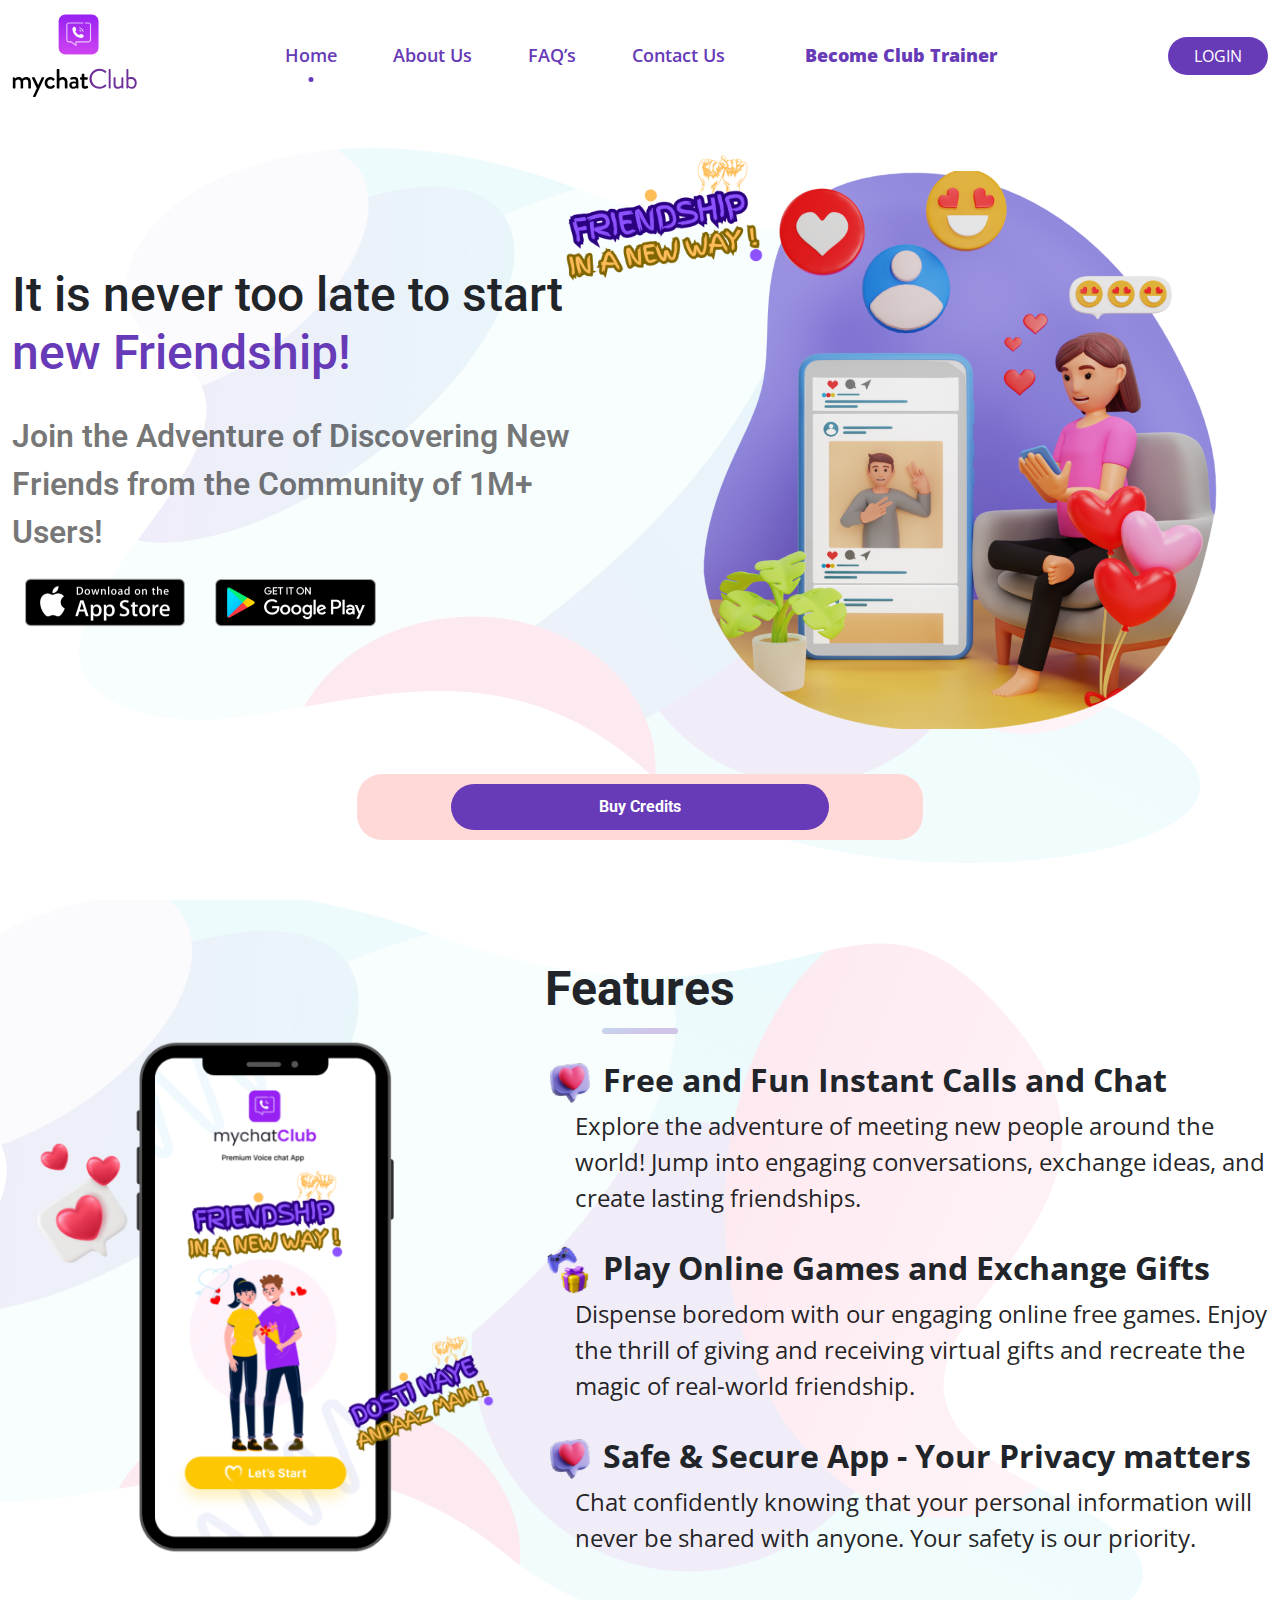
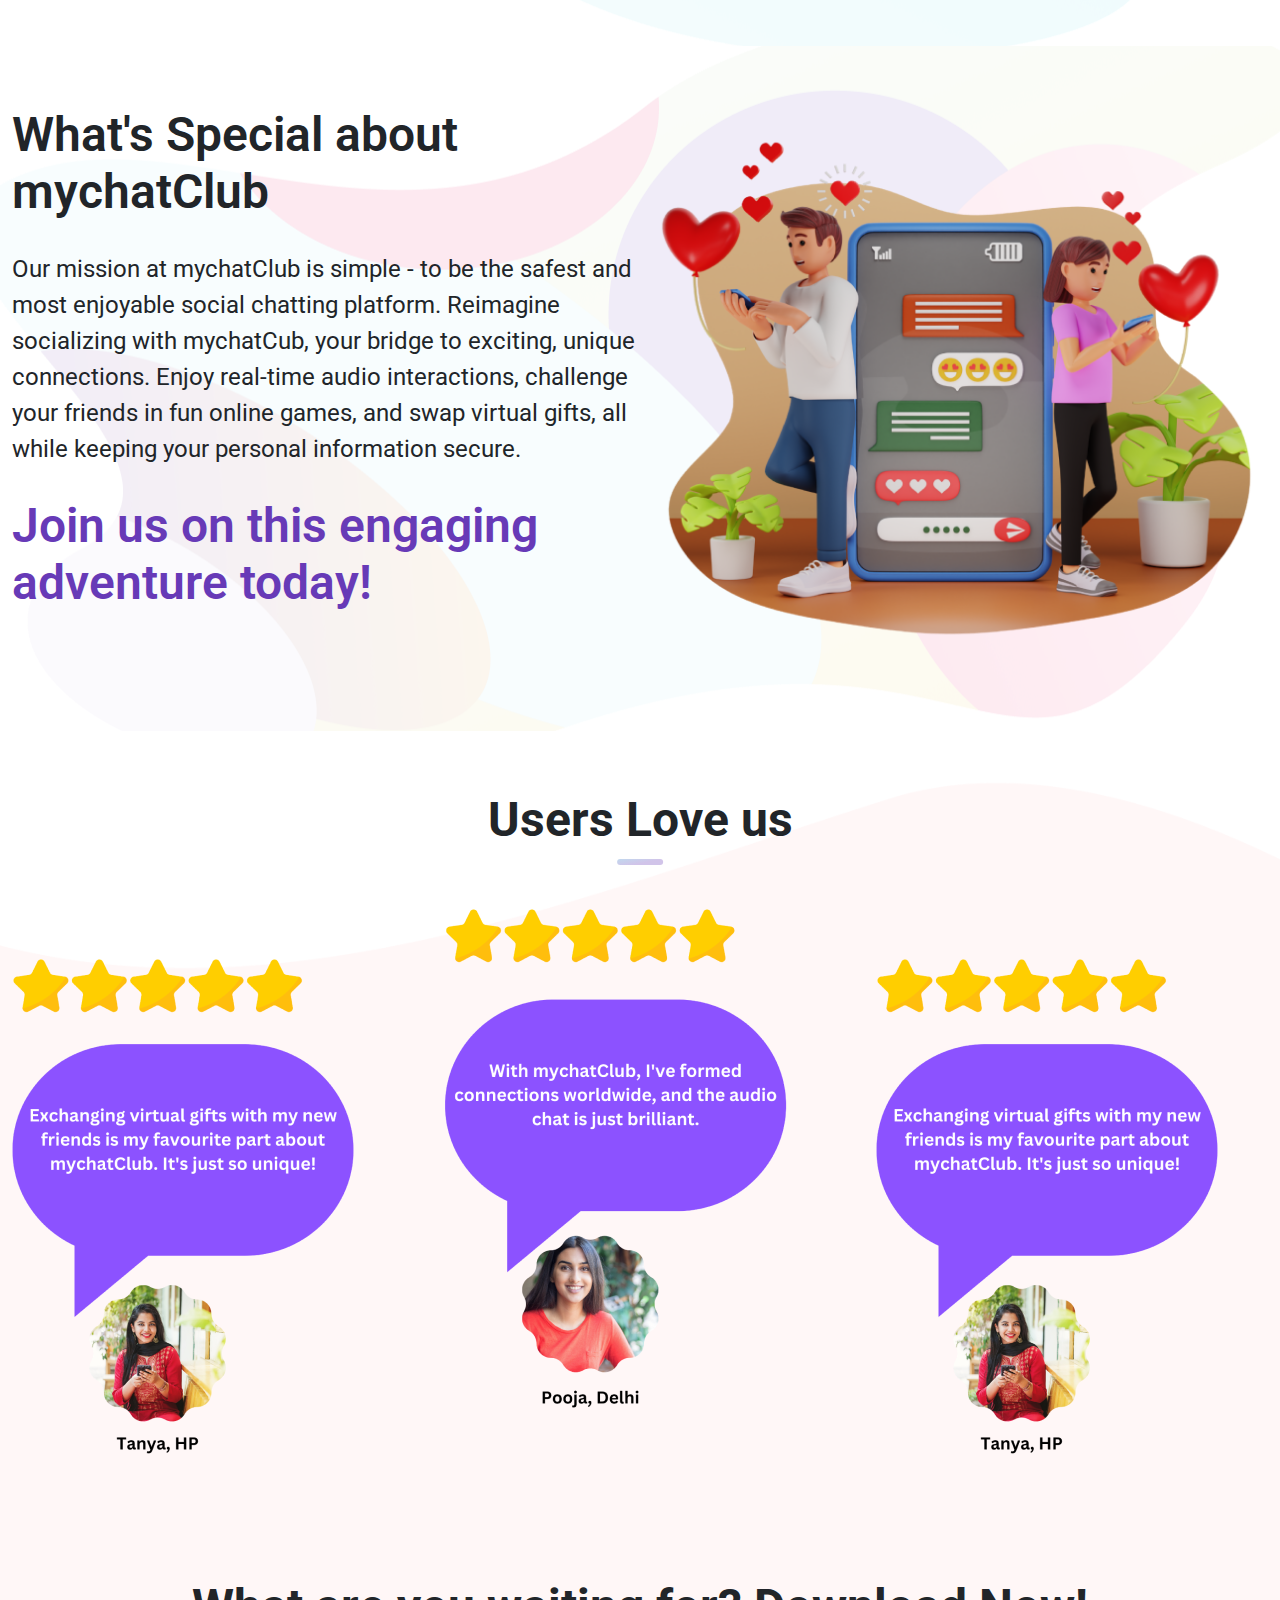
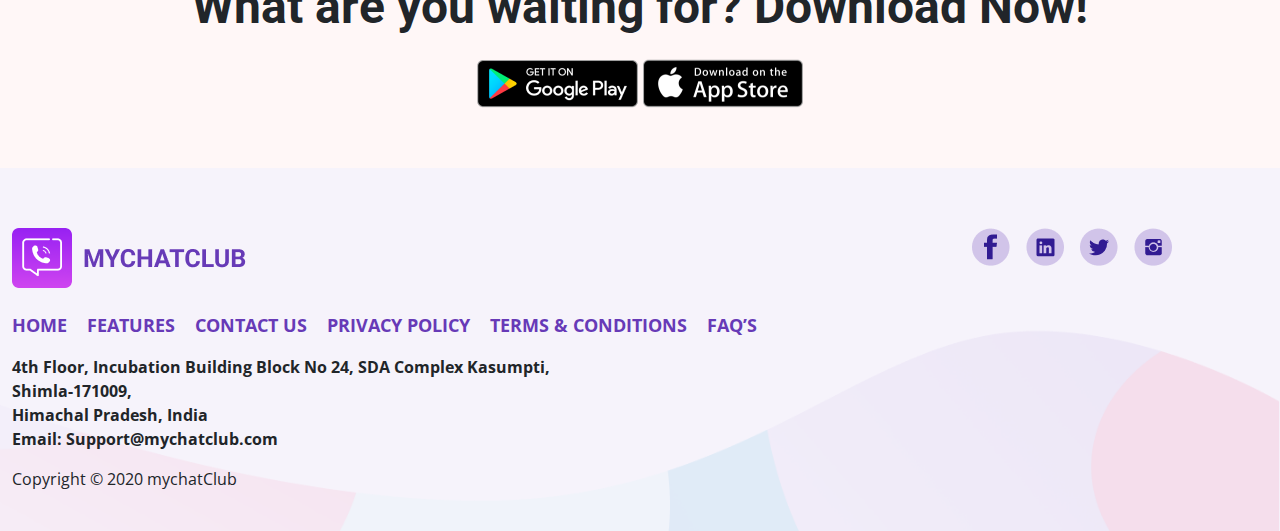
<file: index.html>
<!DOCTYPE html>
<html lang="en">

<head>
  <meta charset="UTF-8">
  <meta name="viewport" content="width=device-width, initial-scale=1.0">
  <meta http-equiv="X-UA-Compatible" content="ie=edge">
  <title>My Chat Club</title>
  <link rel='shortcut icon' href='assets/images/App-icon.png' type='image/x-icon'>
  <link rel="stylesheet" href="https://cdn.jsdelivr.net/npm/bootstrap@5.2.3/dist/css/bootstrap.min.css">
  <link rel="stylesheet" href="assets/vendor/Swiper-slider/css/swiper-bundle.min.css">
  <link rel="preconnect" href="https://fonts.googleapis.com">
  <link rel="preconnect" href="https://fonts.gstatic.com" crossorigin>
  <link
    href="https://fonts.googleapis.com/css2?family=Crimson+Text:wght@400;600;700&family=Open+Sans:wght@400;500;600;700;800&family=Roboto:wght@300;400;500;700;900&display=swap"
    rel="stylesheet">
  <link rel="stylesheet" href="assets/css/style.css">
</head>

<body>
  <!-- all codes for ===***header***=== starts from here -->
  <header class="header">
    <div class="container">
      <nav class="navbar navbar-expand-xl">
        <a class="navbar-brand" href="#">
          <img src="assets/images/logo-nav.png" alt="image" class="img-fluid">
        </a>

        <button class="navbar-toggler" type="button" data-bs-toggle="collapse" data-bs-target="#navbarText"
          aria-controls="navbarText" aria-expanded="false" aria-label="Toggle navigation">
          <span class="navbar-toggler-icon"></span>
        </button>

        <div class="collapse navbar-collapse" id="navbarText">
          <ul class="navbar-nav m-auto mb-2 mb-xl-0">
            <li class="nav-item">
              <a class="nav-link active" aria-current="page" href="#">Home</a>
            </li>
            <li class="nav-item">
              <a class="nav-link" href="#">About Us</a>
            </li>
            <li class="nav-item">
              <a class="nav-link" href="faq.html">FAQ’s</a>
            </li>
            <li class="nav-item">
              <a class="nav-link" href="#">Contact Us</a>
            </li>
            <li class="nav-item ms-xl-4">
              <a class="nav-link" href="club-trainer.html">
                <strong>Become Club Trainer</strong>
              </a>
            </li>
            <li class="nav-item pt-2">
              <button class="btn btn-login d-xl-none">Login</button>
            </li>
          </ul>
        </div>

        <button class="btn btn-login d-none d-xl-block">Login</button>
      </nav>
    </div>
  </header>
  <!-- all codes for ===***header***=== ended -->

  <!-- banner 1-->
  <section class="home-banner">
    <div class="container">
      <div class="row align-items-center">
        <div class="col-lg-6">
          <div class="t-wrap position-relative">
            <img src="assets/images/Home/b1.1.png" alt="img" class="img-fluid frnd-img">
            <h2>It is never too <br class="d-lg-none"> late to start <br>
              <span>new Friendship!</span>
            </h2>
          </div>
          <p>Join the Adventure of Discovering<br class="d-lg-none"> New <br class="d-none d-xl-block">
            Friends from the Community <br class="d-lg-none"> of 1M+ <br class="d-none d-xl-block">
            Users! </p>
          <div class="d-none d-lg-block">
            <button class="btn">
              <img src="assets/images/Apple.png" alt="icon" class="img-fluid">
            </button>
            <button class="btn">
              <img src="assets/images/Google.png" alt="icon" class="img-fluid">
            </button>
          </div>
        </div>
        <div class="col-lg-6 text-center px-5 px-lg-2">
          <img src="assets/images/Home/b1.png" alt="a" class="img-fluid">
        </div>
      </div>
      <div class="pt-3 d-lg-none">
        <div class="row text-center">
          <div class="col-6">
            <button class="btn">
              <img src="assets/images/Apple.png" alt="icon" class="img-fluid">
            </button>
          </div>
          <div class="col-6">
            <button class="btn">
              <img src="assets/images/Google.png" alt="icon" class="img-fluid">
            </button>
          </div>
        </div>
      </div>
      <div class="text-center">
        <span class="btn-wrap">
          <button class="btn btn-buy-credit">
            Buy Credits
          </button>
        </span>
      </div>
    </div>
  </section>

  <!-- features -->
  <section class="features">
    <div class="container">
      <div class="top pb-3 pb-lg-0 text-center">
        <h4>Features</h4>
      </div>
      <div class="row">
        <div class="col-lg-5 px-5 px-lg-2">
          <img src="assets/images/Home/b2.png" alt="image" class="img-fluid">
        </div>
        <div class="col-lg-7">
          <div class="texts">
            <div class="item">
              <h4>
                <img src="assets/images/Home/f1.png" alt="img">
                Free and Fun Instant Calls and Chat
              </h4>
              <p>Explore the adventure of meeting new people around the world! Jump into engaging conversations,
                exchange ideas, and create lasting friendships.</p>
            </div>
            <div class="item">
              <h4>
                <img src="assets/images/Home/f2.png" alt="img">
                Play Online Games and Exchange Gifts
              </h4>
              <p>Dispense boredom with our engaging online free games. Enjoy the thrill of giving and receiving virtual
                gifts and recreate the magic of real-world friendship.</p>
            </div>
            <div class="item">
              <h4>
                <img src="assets/images/Home/f1.png" alt="img">
                Safe & Secure App - Your Privacy matters
              </h4>
              <p>Chat confidently knowing that your personal information will never be shared with anyone. Your safety
                is our priority.</p>
            </div>
          </div>
        </div>
      </div>
    </div>
  </section>

  <!-- special -->
  <section class="special">
    <div class="container">
      <div class="row g-2">
        <div class="col-lg-6">
          <h4>What's Special about mychatClub</h4>
          <p>Our mission at mychatClub is simple - to be the safest and most enjoyable social chatting platform.
            Reimagine socializing with mychatCub, your bridge to exciting, unique connections. Enjoy real-time audio
            interactions, challenge your friends in fun online games, and swap virtual gifts, all while keeping your
            personal information secure.
          </p>

          <h3>Join us on this engaging adventure today!</h3>
        </div>
        <div class="col-lg-6 px-5 px-lg-2">
          <img src="assets/images/Home/b3.png" alt="" class="img-fluid">
        </div>
      </div>
    </div>
  </section>

  <div class="testimonial">
    <div class="container">
      <div class="top text-center">
        <h4>Users Love us</h4>
      </div>
      <div class="testimonial-wrap">
        <div class="swiper mySwiper">
          <div class="swiper-wrapper">
            <div class="swiper-slide">
              <img src="assets/images/c1.png" alt="s" class="img-fluid">
            </div>
            <div class="swiper-slide">
              <img src="assets/images/c2.png" alt="s" class="img-fluid">
            </div>
            <div class="swiper-slide">
              <img src="assets/images/c3.png" alt="s" class="img-fluid">
            </div>
            <div class="swiper-slide">
              <img src="assets/images/c2.png" alt="s" class="img-fluid">
            </div>
          </div>
          <!-- <div class="swiper-pagination"></div> -->
        </div>
      </div>

      <div class="download pb-0">
        <h3>What are you waiting for? <br class="d-lg-none"> Download Now!</h3>
        <br>
        <a href="#"><img src="assets/images/Google.png" alt="icon" class="img-fluid"></a>
        <a href="#"><img src="assets/images/Apple.png" alt="icon" class="img-fluid"></a>
      </div>
    </div>
  </div>

  <!-- footer -->
  <footer class="footer">
    <div class="f-wrap">
      <div class="container">
        <!-- main footer things -->
        <div class="row">
          <div class="col-lg-9">
            <div class="text-center text-lg-start">
              <img src="assets/images/App-icon.png" alt="a" class="img-fluid me-lg-2 mb-2 mb-lg-0">
              <br class="d-lg-none">
              <img src="assets/images/MychatClub.png" alt="a" class="img-fluid">
              <br><br>
            </div>
            <ul class="p-0 link-wrap">
              <li><a href="index.html" class="n-link">Home</a></li>
              <li><a href="#" class="n-link">FEATURES</a></li>
              <li><a href="#" class="n-link">Contact Us</a></li>
              <li><a href="#" class="n-link">Privacy Policy</a></li>
              <li><a href="#" class="n-link">Terms & Conditions</a></li>
              <li><a href="faq.html" class="n-link">FAQ’s</a></li>
            </ul>

            <p class="address py-3">
              4th Floor, Incubation Building Block No 24, SDA Complex Kasumpti, <br>
              Shimla-171009, <br>
              Himachal Pradesh, India <br>
              Email: Support@mychatclub.com
            </p>
          </div>
          <div class="col-lg-3">
            <ul class="p-0 d-flex align-items-center justify-content-center justify-content-lg-start">
              <li class="me-3"><a href="#"><img src="assets/images/Social/fb.png" alt="social"></a></li>
              <li class="me-3"><a href="#"><img src="assets/images/Social/in.png" alt="social"></a></li>
              <li class="me-3"><a href="#"><img src="assets/images/Social/twit.png" alt="social"></a></li>
              <li><a href="#"><img src="assets/images/Social/insta.png" alt="social"></a></li>
            </ul>
          </div>
        </div>
        <p class="copyright">Copyright © 2020 mychatClub</p>
      </div>
    </div>
  </footer>

  <!-- all scripts are starts from here -->
  <script src="https://cdn.jsdelivr.net/npm/bootstrap@5.2.3/dist/js/bootstrap.bundle.min.js"></script>
  <script src="assets/vendor/Swiper-slider/js/swiper-bundle.min.js"></script>
  <script src="assets/js/custom.js"></script>
  <!-- .........script ended............. -->
</body>

</html>
</file>
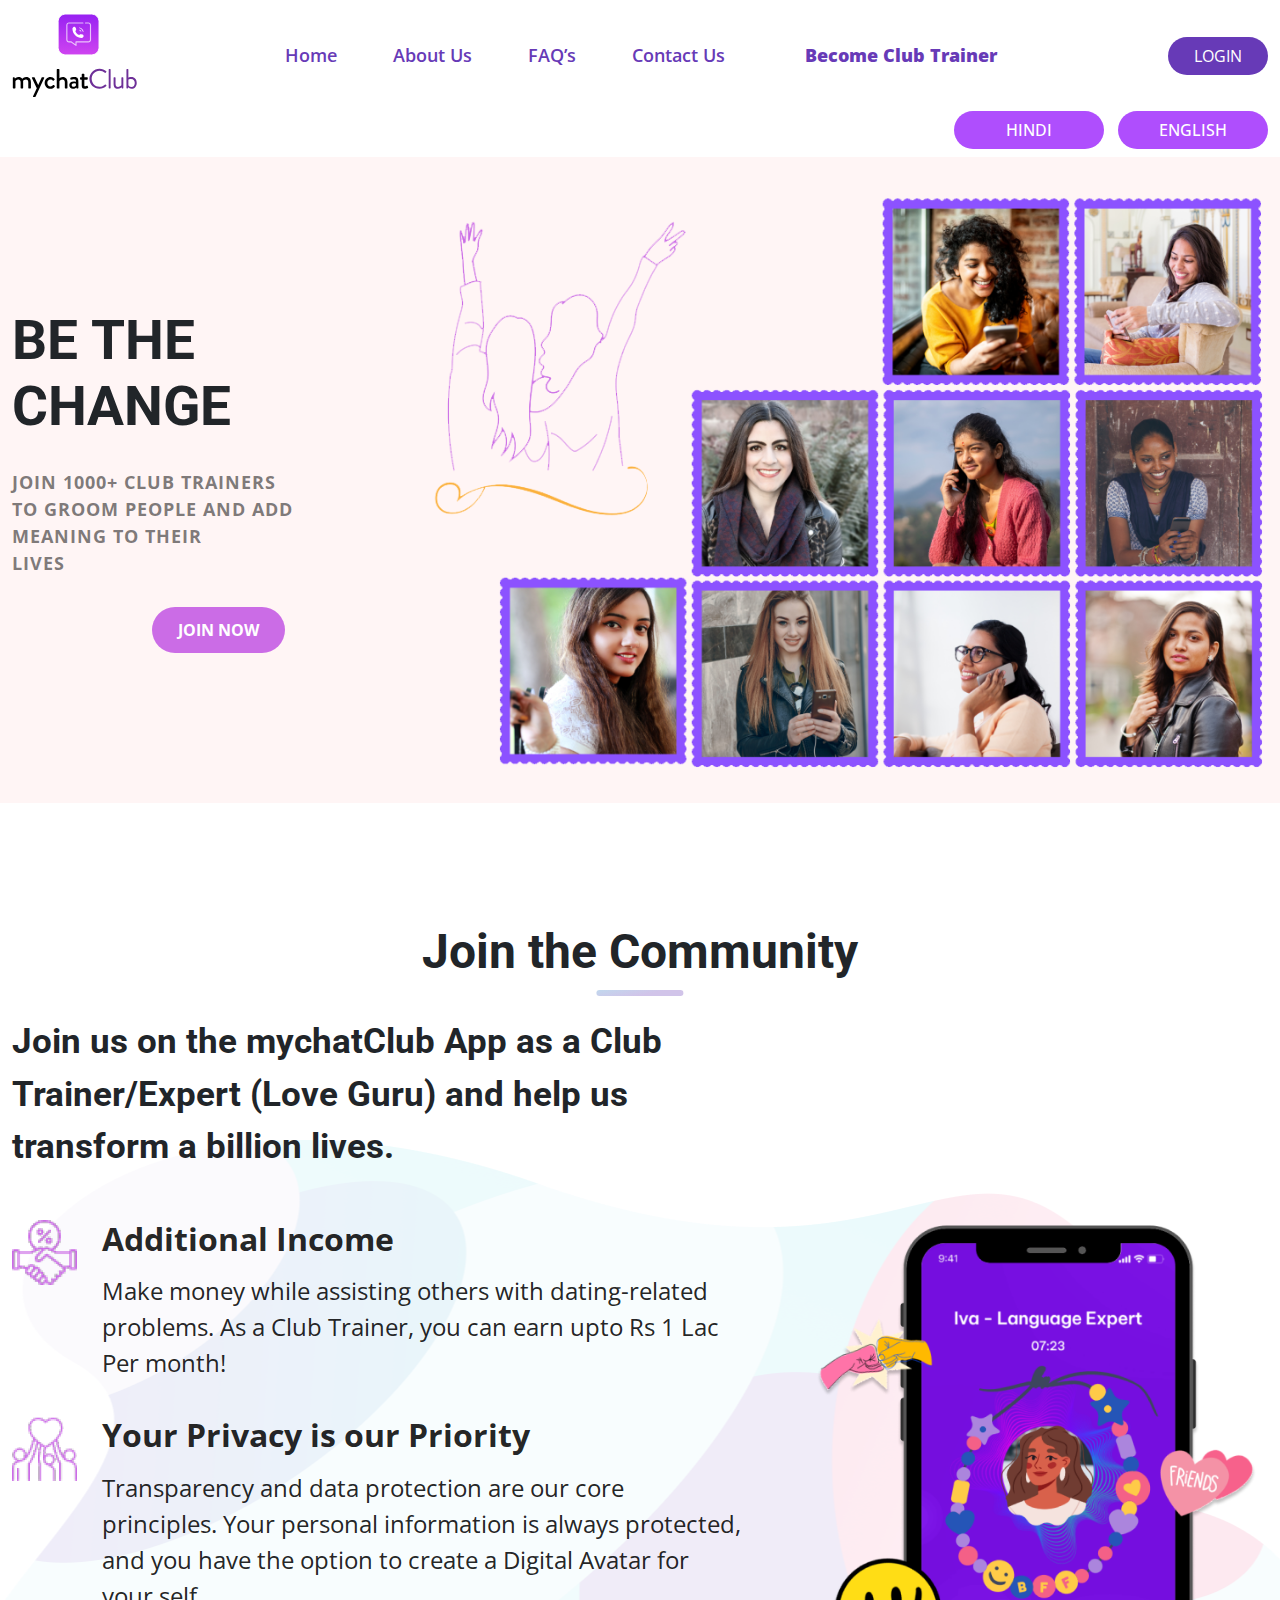
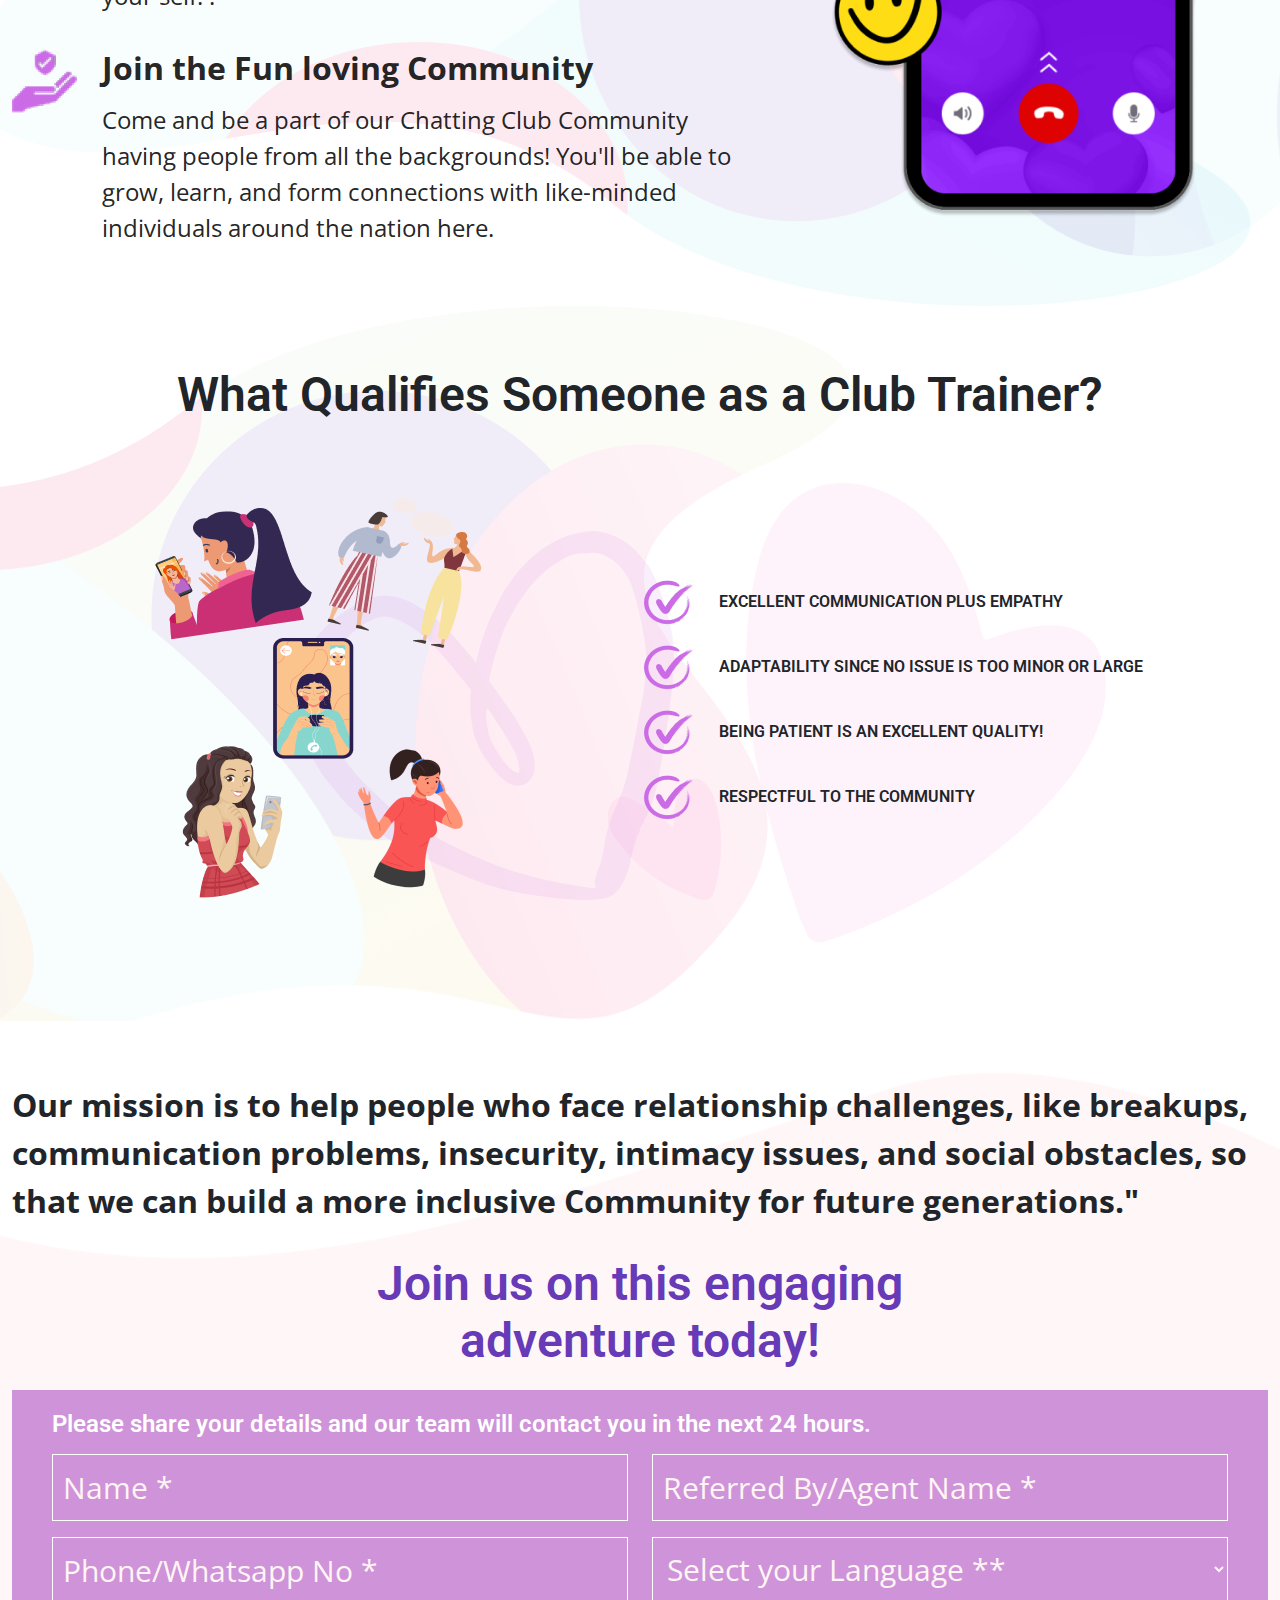
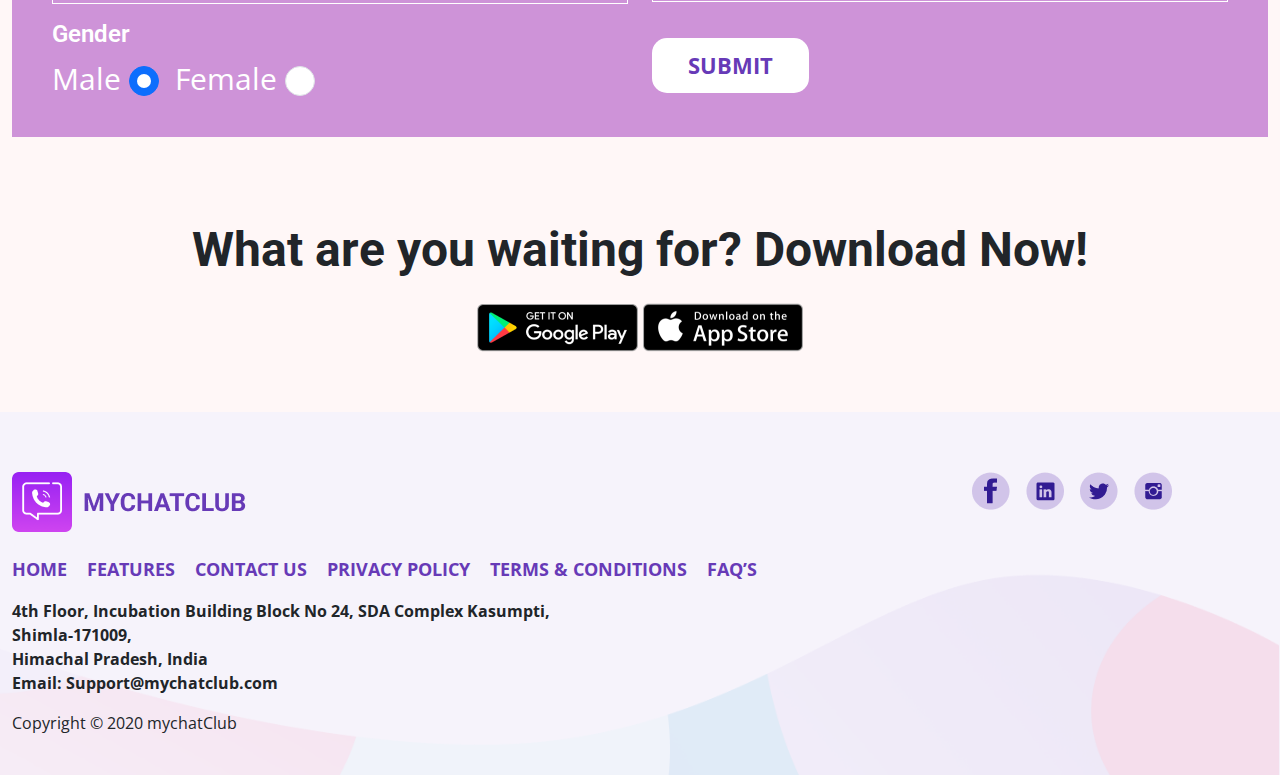
<file: club-trainer.html>
<!DOCTYPE html>
<html lang="en">

<head>
  <meta charset="UTF-8">
  <meta name="viewport" content="width=device-width, initial-scale=1.0">
  <meta http-equiv="X-UA-Compatible" content="ie=edge">
  <title>My Chat Club</title>
  <link rel='shortcut icon' href='assets/images/App-icon.png' type='image/x-icon'>
  <link rel="stylesheet" href="https://cdn.jsdelivr.net/npm/bootstrap@5.2.3/dist/css/bootstrap.min.css">
  <link rel="stylesheet" href="assets/vendor/Swiper-slider/css/swiper-bundle.min.css">
  <link rel="preconnect" href="https://fonts.googleapis.com">
  <link rel="preconnect" href="https://fonts.gstatic.com" crossorigin>
  <link
    href="https://fonts.googleapis.com/css2?family=Crimson+Text:wght@400;600;700&family=Open+Sans:wght@400;500;600;700;800&family=Roboto:wght@300;400;500;700;900&display=swap"
    rel="stylesheet">
  <link rel="stylesheet" href="assets/css/style.css">
</head>

<body>
  <!-- all codes for ===***header***=== starts from here -->
  <header class="header">
    <div class="container">
      <nav class="navbar navbar-expand-xl">
        <a class="navbar-brand" href="#">
          <img src="assets/images/logo-nav.png" alt="image" class="img-fluid">
        </a>

        <button class="navbar-toggler" type="button" data-bs-toggle="collapse" data-bs-target="#navbarText"
          aria-controls="navbarText" aria-expanded="false" aria-label="Toggle navigation">
          <span class="navbar-toggler-icon"></span>
        </button>

        <div class="collapse navbar-collapse" id="navbarText">
          <ul class="navbar-nav m-auto mb-2 mb-xl-0">
            <li class="nav-item">
              <a class="nav-link" href="index.html">Home</a>
            </li>
            <li class="nav-item">
              <a class="nav-link" href="#">About Us</a>
            </li>
            <li class="nav-item">
              <a class="nav-link" href="faq.html">FAQ’s</a>
            </li>
            <li class="nav-item">
              <a class="nav-link" href="#">Contact Us</a>
            </li>
            <li class="nav-item ms-xl-4">
              <a class="nav-link" href="club-trainer.html">
                <strong>Become Club Trainer</strong>
              </a>
            </li>
            <li class="nav-item pt-2">
              <button class="btn btn-login d-xl-none">Login</button>
            </li>
          </ul>
        </div>

        <button class="btn btn-login d-none d-xl-block">Login</button>
      </nav>
    </div>
  </header>
  <!-- all codes for ===***header***=== ended -->

  <!-- banner -->
  <section class="main-banner">
    <div class="container">
      <div class="text center text-md-end pb-2">
        <button class="btn btn-lang">HINDI</button>
        <button class="btn btn-lang">ENGLISH</button>
      </div>
    </div>
    <!--  -->
    <div class="club-banner">
      <div class="container">
        <div class="row g-2 align-items-center">
          <div class="col-lg-4">
            <h2>BE THE <br>CHANGE</h2>
            <p>Join 1000+ club trainers <br>
              to groom people and add <br>
              meaning to their <br>
              lives
            </p>
            <div class="text-center">
              <button class="btn btn-join">
                JOIN NOW
              </button>
            </div>
          </div>
          <div class="col-lg-8">
            <img src="assets/images/club/ClubBanner.png" alt="ims" class="img-fluid">
          </div>
        </div>
      </div>
    </div>
  </section>

  <!-- community join -->
  <section class="join-community">
    <div class="container">
      <div class="top">
        <h4>Join the Community</h4>
        <div class="row py-3">
          <div class="col-xl-7 text-start">
            <p>Join us on the mychatClub App as a Club Trainer/Expert (Love Guru) and help us transform a billion lives.
            </p>
          </div>
        </div>
      </div>

      <div class="inner-c">
        <div class="row g-2">
          <div class="col-lg-7">
            <div class="item">
              <div class="image">
                <img src="assets/images/CT/b21.png" alt="d">
              </div>
              <div class="text">
                <h5>Additional Income</h5>
                <p>Make money while assisting others with dating-related problems. As a Club Trainer, you can earn upto
                  Rs 1 Lac Per month!</p>
              </div>
            </div>

            <div class="item d-flex align-items-start">
              <div class="image">
                <img src="assets/images/CT/b22.png" alt="d">
              </div>
              <div class="text">
                <h5>Your Privacy is our Priority</h5>
                <p>Transparency and data protection are our core principles. Your personal information is always
                  protected, and you have the option to create a Digital Avatar for your self. . </p>
              </div>
            </div>

            <div class="item pb-0 d-flex align-items-start">
              <div class="image">
                <img src="assets/images/CT/b23.png" alt="d">
              </div>
              <div class="text">
                <h5>Join the Fun loving <br class="d-md-none"> Community</h5>
                <p>Come and be a part of our Chatting Club Community having people from all the backgrounds! You'll be
                  able to grow, learn, and form connections with like-minded individuals around the nation here.</p>
              </div>
            </div>
          </div>

          <div class="col-lg-5">
            <img src="assets/images/CT/phone21.png" alt="" class="img-fluid">
          </div>
        </div>
      </div>
    </div>
  </section>

  <!-- qualify -->
  <section class="qualify">
    <div class="container">
      <h4 class="text-center header">What Qualifies Someone as a<br class="d-md-none"> Club Trainer?</h4>
      <div class="qualty">
        <div class="row align-items-center g-2">
          <div class="col-lg-6 text-center">
            <img src="assets/images/CT/smi.png" alt="x" class="img-fluid">
          </div>
          <div class="col-lg-6">
            <div class="item">
              <img src="assets/images/CT/tick.png" alt="t">
              <p>EXCELLENT COMMUNICATION PLUS EMPATHY</p>
            </div>
            <div class="item">
              <img src="assets/images/CT/tick.png" alt="t">
              <p>ADAPTABILITY SINCE NO ISSUE IS TOO MINOR OR LARGE</p>
            </div>
            <div class="item">
              <img src="assets/images/CT/tick.png" alt="t">
              <p>BEING PATIENT IS AN EXCELLENT QUALITY!</p>
            </div>
            <div class="item">
              <img src="assets/images/CT/tick.png" alt="t">
              <p>RESPECTFUL TO THE COMMUNITY</p>
            </div>
          </div>
        </div>
      </div>
    </div>
  </section>

  <!-- join now -->
  <section class="join-now">
    <div class="container">
      <p class="para-g">Our mission is to help people who face relationship challenges, like breakups, communication
        problems,
        insecurity, intimacy issues, and social obstacles, so that we can build a more inclusive Community for future
        generations."</p>
      <h2>Join us on this engaging <br>
        adventure today!</h2>

      <div class="form-join">
        <h4>Please share your details and our team will contact you in the next 24 hours.</h4>
        <form>
          <div class="row">
            <div class="col-md-6">
              <div class="mb-3">
                <input type="text" placeholder="Name *" class="input-c" required>
              </div>
              <div class="mb-3">
                <input type="text" placeholder="Phone/Whatsapp No *" class="input-c" required>
              </div>
              <div class="mb-3 rradio">
                <h4 class="pb-2">Gender</h4>
                <div class="d-flex">
                  <div class="d-flex align-items-center me-3">
                    <label class="form-check-label me-2" for="flexRadioDefault1">
                      Male
                    </label>
                    <input class="form-check-input" type="radio" name="flexRadioDefault" id="flexRadioDefault1" checked>
                  </div>
                  <div class="d-flex align-items-center">
                    <label class="form-check-label me-2" for="flexRadioDefault2">
                      Female
                    </label>
                    <input class="form-check-input" type="radio" name="flexRadioDefault" id="flexRadioDefault2">
                  </div>
                </div>
              </div>
            </div>

            <div class="col-md-6">
              <div class="mb-3">
                <input type="text" placeholder="Referred By/Agent Name *" class="input-c" required>
              </div>
              <div class="mb-3">
                <select class="input-c" required>
                  <option value="q">Select your Language **</option>
                  <option value="q">option 1 </option>
                  <option value="q">option 2 </option>
                  <option value="q">option 3 </option>
                </select>
              </div>
              <div class="text-center text-md-start">
                <button class="submit-btn btn">SUBMIT</button>
              </div>
            </div>
          </div>
        </form>
      </div>

      <div class="download pb-0">
        <div class="pt-4"></div>
        <h3>What are you waiting for? <br class="d-lg-none"> Download Now!</h3>
        <br>
        <a href="#"><img src="assets/images/Google.png" alt="icon" class="img-fluid"></a>
        <a href="#"><img src="assets/images/Apple.png" alt="icon" class="img-fluid"></a>
      </div>
    </div>
  </section>


  <!-- footer -->
  <footer class="footer">
    <div class="f-wrap">
      <div class="container">
        <!-- main footer things -->
        <div class="row">
          <div class="col-lg-9">
            <div class="text-center text-lg-start">
              <img src="assets/images/App-icon.png" alt="a" class="img-fluid me-lg-2 mb-2 mb-lg-0">
              <br class="d-lg-none">
              <img src="assets/images/MychatClub.png" alt="a" class="img-fluid">
              <br><br>
            </div>
            <ul class="p-0 link-wrap">
              <li><a href="index.html" class="n-link">Home</a></li>
              <li><a href="#" class="n-link">FEATURES</a></li>
              <li><a href="#" class="n-link">Contact Us</a></li>
              <li><a href="#" class="n-link">Privacy Policy</a></li>
              <li><a href="#" class="n-link">Terms & Conditions</a></li>
              <li><a href="faq.html" class="n-link">FAQ’s</a></li>
            </ul>

            <p class="address py-3">
              4th Floor, Incubation Building Block No 24, SDA Complex Kasumpti, <br>
              Shimla-171009, <br>
              Himachal Pradesh, India <br>
              Email: Support@mychatclub.com
            </p>
          </div>
          <div class="col-lg-3">
            <ul class="p-0 d-flex align-items-center justify-content-center justify-content-lg-start">
              <li class="me-3"><a href="#"><img src="assets/images/Social/fb.png" alt="social"></a></li>
              <li class="me-3"><a href="#"><img src="assets/images/Social/in.png" alt="social"></a></li>
              <li class="me-3"><a href="#"><img src="assets/images/Social/twit.png" alt="social"></a></li>
              <li><a href="#"><img src="assets/images/Social/insta.png" alt="social"></a></li>
            </ul>
          </div>
        </div>
        <p class="copyright">Copyright © 2020 mychatClub</p>
      </div>
    </div>
  </footer>


  <!-- all scripts are starts from here -->
  <script src="https://cdn.jsdelivr.net/npm/bootstrap@5.2.3/dist/js/bootstrap.bundle.min.js"></script>
  <script src="assets/vendor/Swiper-slider/js/swiper-bundle.min.js"></script>
  <script src="assets/js/custom.js"></script>
  <!-- .........script ended............. -->
</body>

</html>
</file>
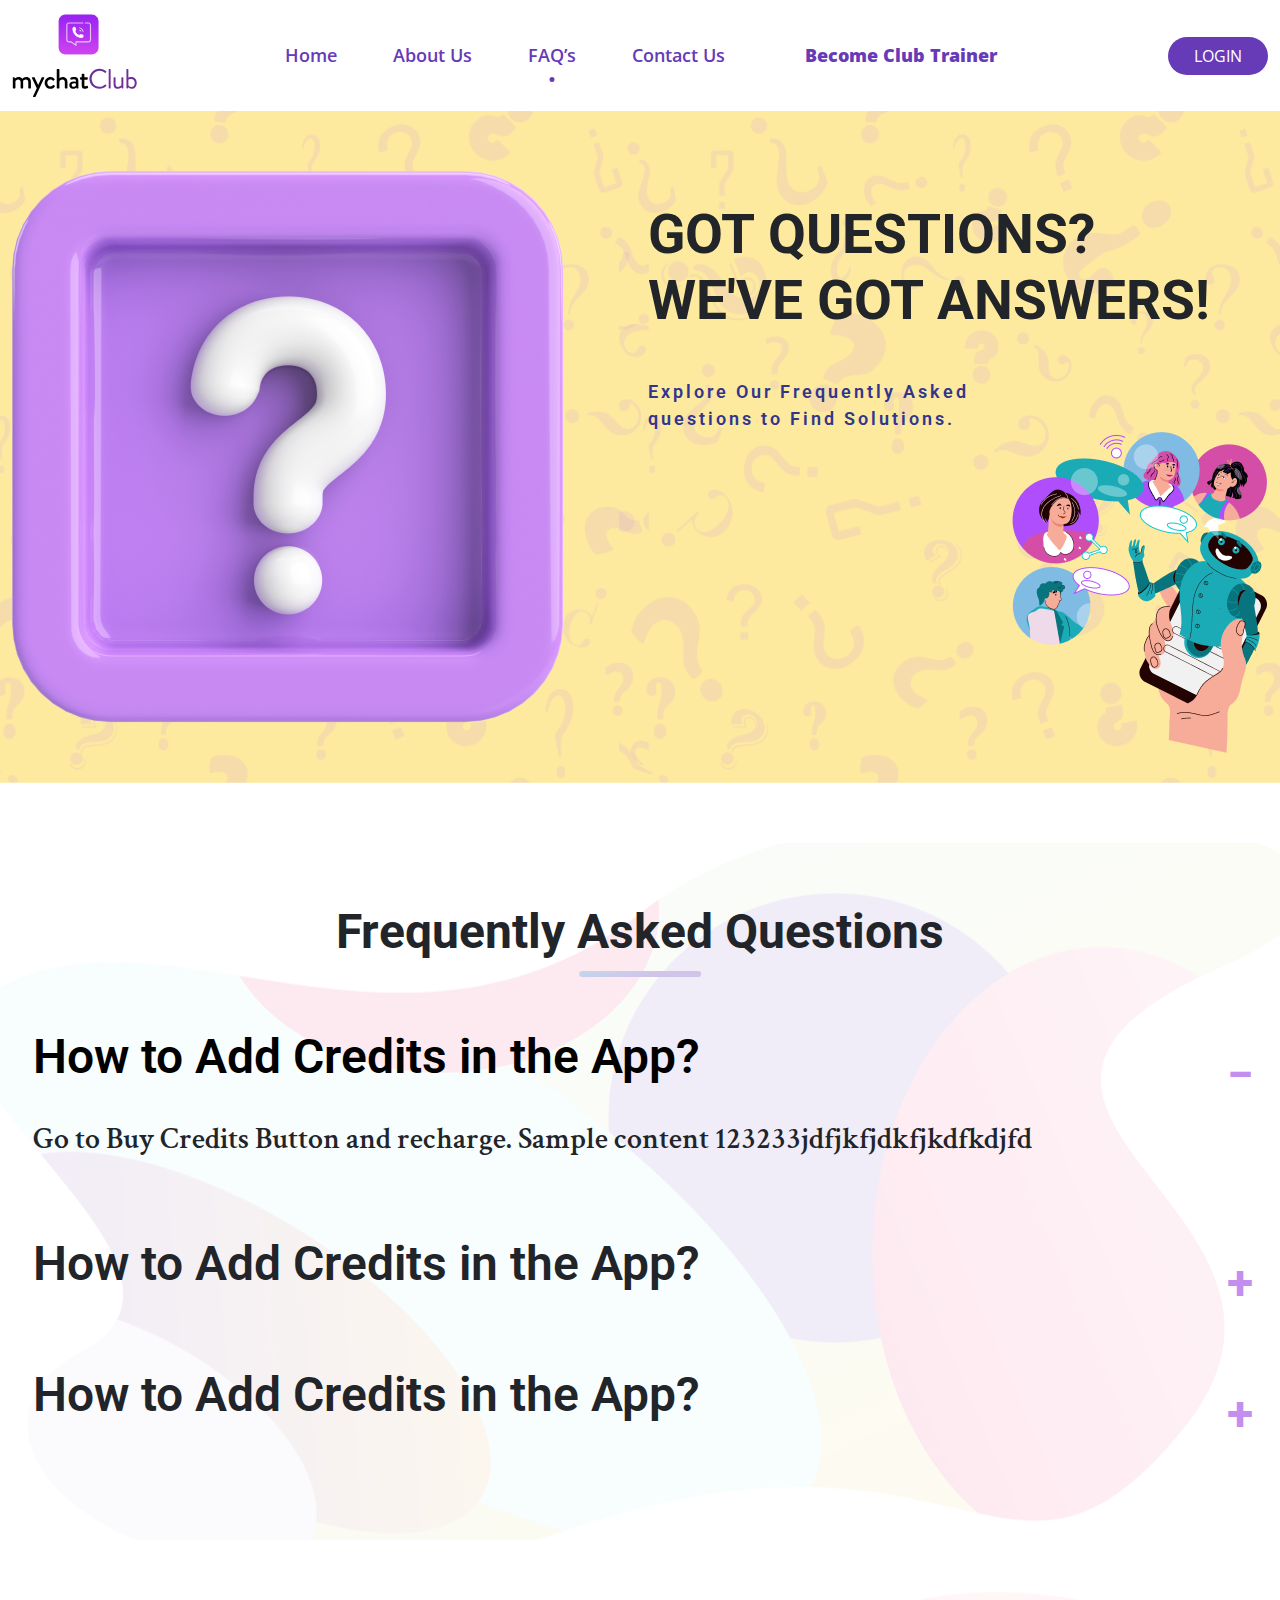
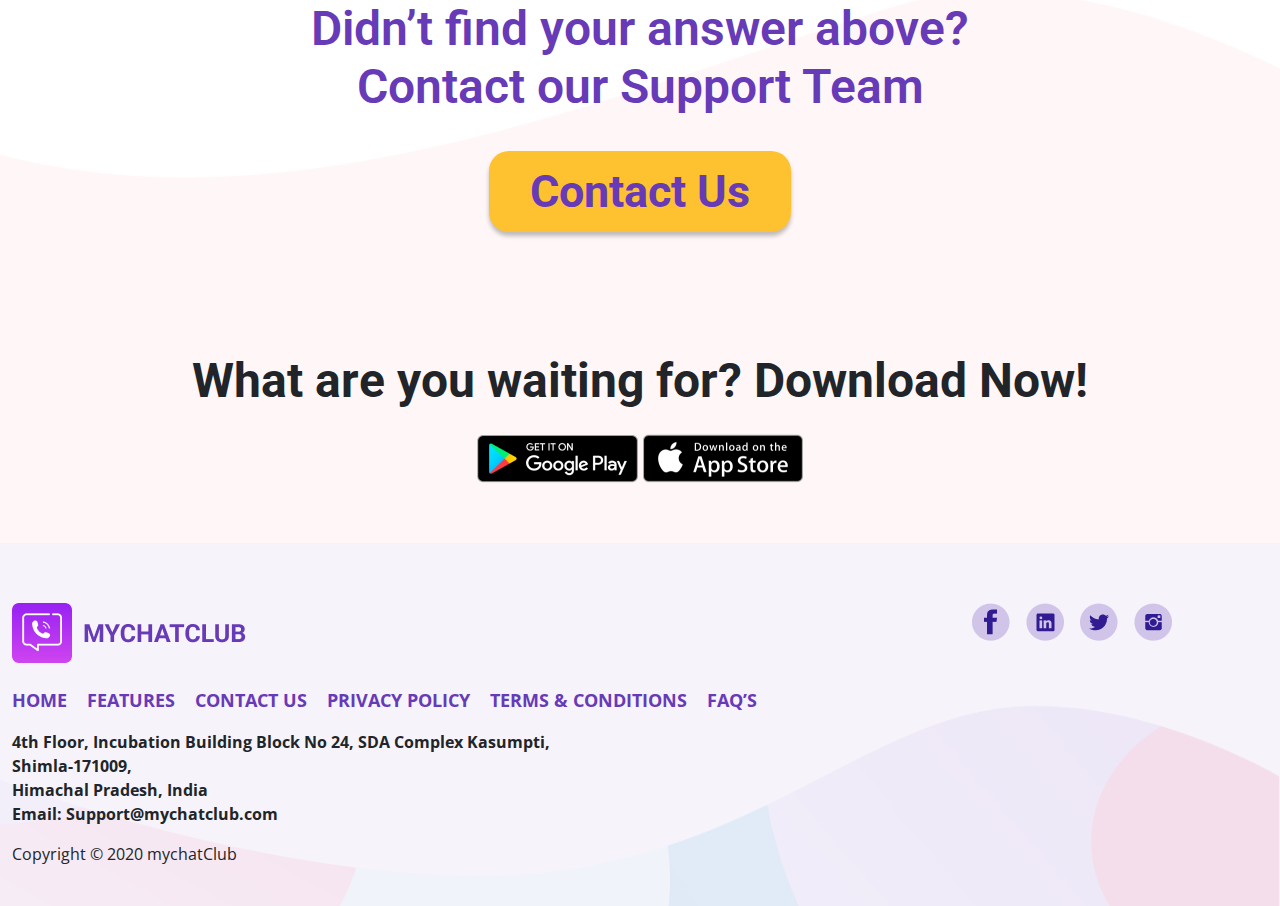
<file: faq.html>
<!DOCTYPE html>
<html lang="en">

<head>
  <meta charset="UTF-8">
  <meta name="viewport" content="width=device-width, initial-scale=1.0">
  <meta http-equiv="X-UA-Compatible" content="ie=edge">
  <title>My Chat Club || FAQ</title>
  <link rel='shortcut icon' href='assets/images/App-icon.png' type='image/x-icon'>
  <link rel="stylesheet" href="https://cdn.jsdelivr.net/npm/bootstrap@5.2.3/dist/css/bootstrap.min.css">
  <link rel="stylesheet" href="assets/vendor/Swiper-slider/css/swiper-bundle.min.css">
  <link rel="preconnect" href="https://fonts.googleapis.com">
  <link rel="preconnect" href="https://fonts.gstatic.com" crossorigin>
  <link
    href="https://fonts.googleapis.com/css2?family=Crimson+Text:wght@400;600;700&family=Open+Sans:wght@400;500;600;700;800&family=Roboto:wght@300;400;500;700;900&display=swap"
    rel="stylesheet">
  <link rel="stylesheet" href="assets/css/style.css">
</head>

<body>
  <!-- all codes for ===***header***=== starts from here -->
  <header class="header">
    <div class="container">
      <nav class="navbar navbar-expand-xl">
        <a class="navbar-brand" href="#">
          <img src="assets/images/logo-nav.png" alt="image" class="img-fluid">
        </a>

        <button class="navbar-toggler" type="button" data-bs-toggle="collapse" data-bs-target="#navbarText"
          aria-controls="navbarText" aria-expanded="false" aria-label="Toggle navigation">
          <span class="navbar-toggler-icon"></span>
        </button>

        <div class="collapse navbar-collapse" id="navbarText">
          <ul class="navbar-nav m-auto mb-2 mb-xl-0">
            <li class="nav-item">
              <a class="nav-link" href="index.html">Home</a>
            </li>
            <li class="nav-item">
              <a class="nav-link" href="#">About Us</a>
            </li>
            <li class="nav-item">
              <a class="nav-link active" href="#">FAQ’s</a>
            </li>
            <li class="nav-item">
              <a class="nav-link" href="#">Contact Us</a>
            </li>
            <li class="nav-item ms-xl-4">
              <a class="nav-link" href="club-trainer.html">
                <strong>Become Club Trainer</strong>
              </a>
            </li>
            <li class="nav-item pt-2">
              <button class="btn btn-login d-xl-none">Login</button>
            </li>
          </ul>
        </div>

        <button class="btn btn-login d-none d-xl-block">Login</button>
      </nav>
    </div>
  </header>
  <!-- all codes for ===***header***=== ended -->

  <!-- all codes for ===***f-banner***=== starts from here -->
  <section class="f-banner">
    <div class="container">
      <div class="row g-3 align-items-center">
        <div class="col-5 col-lg-6">
          <img src="assets/images/Faq/q.png" alt="q" class="img-fluid">
        </div>
        <div class="col-7 col-lg-6">
          <h3>Got questions? <br>
            we've got answers!
          </h3>
          <p>Explore Our Frequently Asked
            <br>
            questions to Find Solutions.
          </p>

          <div class="imgh text-end">
            <img class="img-fluid" src="assets/images/Faq/f2.png" alt="image">
          </div>
        </div>
      </div>
    </div>
  </section>
  <!-- all codes for ===***f-banner***=== ended -->

  <!-- all codes for ===***f-questions***=== starts from here -->
  <section class="f-questions">
    <div class="container">
      <div class="top text-center">
        <h4>Frequently Asked Questions</h4>
      </div>

      <div class="inside">
        <div class="accordion accordion-4" id="accordionExample">
          <div class="accordion-item">
            <h2 class="accordion-header" id="headingOne">
              <button class="accordion-button" type="button" data-bs-toggle="collapse" data-bs-target="#collapseOne"
                aria-expanded="true" aria-controls="collapseOne">
                How to Add Credits in the App?
              </button>
            </h2>
            <div id="collapseOne" class="accordion-collapse collapse show" aria-labelledby="headingOne"
              data-bs-parent="#accordionExample">
              <div class="accordion-body">
                <p>Go to Buy Credits Button and recharge. Sample content 123233jdfjkfjdkfjkdfkdjfd </p>
              </div>
            </div>
          </div>
          <div class="accordion-item">
            <h2 class="accordion-header" id="headingTwo">
              <button class="accordion-button collapsed" type="button" data-bs-toggle="collapse"
                data-bs-target="#collapseTwo" aria-expanded="false" aria-controls="collapseTwo">
                How to Add Credits in the App?
              </button>
            </h2>
            <div id="collapseTwo" class="accordion-collapse collapse" aria-labelledby="headingTwo"
              data-bs-parent="#accordionExample">
              <div class="accordion-body">
                <p>Lorem ipsum dolor sit amet consectetur.</p>
              </div>
            </div>
          </div>
          <div class="accordion-item">
            <h2 class="accordion-header" id="headingThree">
              <button class="accordion-button collapsed" type="button" data-bs-toggle="collapse"
                data-bs-target="#collapseThree" aria-expanded="false" aria-controls="collapseThree">
                How to Add Credits in the App?
              </button>
            </h2>
            <div id="collapseThree" class="accordion-collapse collapse" aria-labelledby="headingThree"
              data-bs-parent="#accordionExample">
              <div class="accordion-body">
                <p>Lorem ipsum dolor sit amet consectetur.</p>
              </div>
            </div>
          </div>
        </div>
      </div>
    </div>
  </section>
  <!-- all codes for ===***f-questions***=== ended -->

  <section class="bgm">
    <div class="top-like-content">
      <div class="contact-us">
        <h3>Didn’t find your answer above? <br>
          Contact our Support Team
        </h3>
        <button class="btn btn-contact">Contact Us</button>
      </div>
    </div>

    <div class="download">
      <h3>What are you waiting for? <br class="d-lg-none"> Download Now!</h3>
      <br>
      <a href="#"><img src="assets/images/Google.png" alt="icon" class="img-fluid"></a>
      <a href="#"><img src="assets/images/Apple.png" alt="icon" class="img-fluid"></a>
    </div>
  </section>

  <!-- footer -->
  <footer class="footer">
    <div class="f-wrap">
      <div class="container">
        <!-- main footer things -->
        <div class="row">
          <div class="col-lg-9">
            <div class="text-center text-lg-start">
              <img src="assets/images/App-icon.png" alt="a" class="img-fluid me-lg-2 mb-2 mb-lg-0">
              <br class="d-lg-none">
              <img src="assets/images/MychatClub.png" alt="a" class="img-fluid">
              <br><br>
            </div>
            <ul class="p-0 link-wrap">
              <li><a href="index.html" class="n-link">Home</a></li>
              <li><a href="#" class="n-link">FEATURES</a></li>
              <li><a href="#" class="n-link">Contact Us</a></li>
              <li><a href="#" class="n-link">Privacy Policy</a></li>
              <li><a href="#" class="n-link">Terms & Conditions</a></li>
              <li><a href="faq.html" class="n-link">FAQ’s</a></li>
            </ul>

            <p class="address py-3">
              4th Floor, Incubation Building Block No 24, SDA Complex Kasumpti, <br>
              Shimla-171009, <br>
              Himachal Pradesh, India <br>
              Email: Support@mychatclub.com
            </p>
          </div>
          <div class="col-lg-3">
            <ul class="p-0 d-flex align-items-center justify-content-center justify-content-lg-start">
              <li class="me-3 "><a href="#"><img src="assets/images/Social/fb.png" alt="social"></a></li>
              <li class="me-3 "><a href="#"><img src="assets/images/Social/in.png" alt="social"></a></li>
              <li class="me-3 "><a href="#"><img src="assets/images/Social/twit.png" alt="social"></a></li>
              <li><a href="#"><img src="assets/images/Social/insta.png" alt="social"></a></li>
            </ul>
          </div>
        </div>
        <p class="copyright">Copyright © 2020 mychatClub</p>
      </div>
    </div>
  </footer>


  <!-- all scripts are starts from here -->
  <script src="https://cdn.jsdelivr.net/npm/bootstrap@5.2.3/dist/js/bootstrap.bundle.min.js"></script>
  <script src="assets/vendor/Swiper-slider/js/swiper-bundle.min.js"></script>
  <script src="assets/js/custom.js"></script>
  <!-- .........script ended............. -->
</body>

</html>
</file>
<file: assets/css/style.css>
@charset "UTF-8";
/*=== abstracts css start === */
/*===// end of abstracts css === */
/*=== base css start === */
* {
  margin: 0;
  padding: 0;
  outline: none;
  box-sizing: border-box;
}

::after, ::before {
  box-sizing: border-box;
}

h1, h2, h3, h4, h5, h6, ol, ul, p, address, strong, i {
  margin-top: 0px;
  margin-bottom: 0px;
}

ul, li {
  list-style: none;
}

a, a:hover {
  text-decoration: none;
}

body {
  font-family: "Open Sans", sans-serif;
}

@media (min-width: 1200px) {
  .container {
    max-width: 1300px;
  }
}

@media (min-width: 768px) {
  .w-md-50 {
    width: 50%;
  }
}
/*===// end of base css === */
/*=== layouts css start === */
.header .navbar-collapse .nav-item .nav-link {
  color: #673AB7;
  font-family: "Open Sans", sans-serif;
  font-weight: 600;
  font-size: 18px;
  margin-right: 40px;
  position: relative;
}
.header .navbar-collapse .nav-item .nav-link.active::after {
  position: absolute;
  content: "";
  height: 5px;
  width: 5px;
  border-radius: 50%;
  background: #673AB7;
  left: 50%;
  transform: translateX(-50%);
  top: 100%;
}
@media (max-width: 767px) {
  .header .navbar-collapse .nav-item .nav-link.active::after {
    left: 20px;
    top: 90%;
    width: 30px;
    height: 3px;
    border-radius: 5px;
  }
}

.footer .f-wrap {
  padding: 60px 0 40px;
  background: url(../images/fbg.png) bottom left/cover;
}
@media (max-width: 767px) {
  .footer .f-wrap {
    background: url(../images/fbg.png) bottom center/cover;
    flex-direction: column;
  }
}
.footer .link-wrap {
  display: flex;
}
@media (max-width: 767px) {
  .footer .link-wrap {
    flex-direction: column;
  }
}
.footer .n-link {
  color: #673AB7;
  font-size: 18px;
  font-weight: 700;
  text-transform: uppercase;
  margin-right: 20px;
  display: inline-block;
}
@media (max-width: 767px) {
  .footer .n-link {
    margin-bottom: 10px;
  }
}
.footer .address {
  font-size: 16px;
  font-weight: 700;
}
@media (max-width: 767px) {
  .footer .address {
    font-size: 12px;
    text-align: center;
  }
}
.footer .copyright {
  font-size: 16px;
  font-weight: 400;
}
@media (max-width: 767px) {
  .footer .copyright {
    padding-top: 10px;
    font-size: 12px;
    text-align: center;
  }
}

/*===// end of layouts css === */
/*=== components css start === */
.btn-login {
  text-transform: uppercase;
  font-family: "Open Sans";
  background: #673AB7;
  border-radius: 39px;
  text-align: center;
  color: #FFFFFF;
  font-weight: 400;
  font-size: 16px;
  padding-inline: 25px;
}
.btn-login:hover {
  border: 1px solid #673AB7;
}

.btn-contact {
  font-family: "Roboto", sans-serif;
  font-weight: 700;
  font-size: 45px;
  color: #673AB7;
  background: #FEC230;
  box-shadow: 0px 4px 4px rgba(0, 0, 0, 0.25);
  border-radius: 20px;
  padding-inline: 40px;
}
.btn-contact:hover {
  border: 1px solid #673AB7;
}
@media (max-width: 767px) {
  .btn-contact {
    font-size: 25px;
  }
}

.btn-wrap {
  display: inline-block;
  background: #FFD8D8;
  padding: 10px 30px;
  border-radius: 25px;
  width: 45%;
  margin-top: 45px;
}
.btn-wrap .btn-buy-credit {
  font-family: "Roboto", sans-serif;
  background: #673AB7;
  border-radius: 35px;
  color: #FFFFFF;
  font-weight: 700;
  font-size: 30;
  width: 75%;
  padding: 10px;
}
.btn-wrap .btn-buy-credit:hover {
  border: 1px solid #673AB7;
}
@media (max-width: 767px) {
  .btn-wrap {
    width: 90%;
  }
}

.btn-join {
  background: #cb6ce6;
  border-radius: 25px;
  padding: 10px 25px;
  color: #fff;
  font-weight: 700;
}
.btn-join:hover {
  border: 1px solid #673AB7;
}

.btn-lang {
  font-size: 16px;
  font-weight: 500;
  background: #AF4EFD;
  border-radius: 35px;
  margin-left: 10px;
  color: #fff;
  width: 150px;
}
.btn-lang:hover {
  border: 1px solid #673AB7;
}

/*===// end of components css === */
.f-banner {
  background: url(../images/Faq/FAQ1.png) no-repeat center center/cover;
  padding: 60px 0;
  margin-bottom: 60px;
}
.f-banner h3 {
  font-family: "Roboto", sans-serif;
  text-transform: uppercase;
  font-weight: 700;
  font-size: 55px;
  padding-bottom: 45px;
}
.f-banner p {
  font-family: "Roboto", sans-serif;
  font-weight: 600;
  color: #31358E;
  letter-spacing: 3px;
  font-size: 18px;
}
.f-banner .imgh img {
  margin-bottom: -60px;
}
@media (max-width: 1199px) {
  .f-banner h3 {
    font-size: 30px;
    padding-bottom: 30px;
  }
  .f-banner .imgh img {
    width: 120px;
    margin-bottom: 50px;
  }
}
@media (max-width: 767px) {
  .f-banner {
    margin-top: 0;
    padding: 30px 0;
  }
  .f-banner h3 {
    font-size: 16px;
    padding-bottom: 10px;
  }
  .f-banner p {
    font-size: 10px;
    letter-spacing: normal;
  }
  .f-banner .imgh img {
    width: 50px;
    margin-bottom: -25px;
  }
}

.f-questions {
  padding: 60px 0;
  background: url(../images/Faq/Liquid-bg.png) no-repeat center center;
}
@media (max-width: 767px) {
  .f-questions {
    background: url(../images/Faq/Liquid-bg.png) no-repeat left center;
    padding: 40px 0;
  }
}
.f-questions .top h4 {
  font-size: 48px;
  font-weight: 700;
  font-family: "Roboto", sans-serif;
  position: relative;
  padding-bottom: 10px;
  display: inline-block;
}
.f-questions .top h4::after {
  position: absolute;
  content: "";
  height: 6px;
  width: 20%;
  left: 50%;
  transform: translateX(-50%);
  top: 100%;
  background: linear-gradient(169.02deg, #B2EBF2 -58.33%, #D1C4E9 60.57%);
  border-radius: 17px;
}
@media (max-width: 767px) {
  .f-questions .top h4 {
    font-size: 20px;
  }
}
.f-questions .inside {
  padding-top: 40px;
}
@media (max-width: 767px) {
  .f-questions .inside {
    padding-top: 20px;
  }
}
.f-questions .inside .accordion-4 {
  --bs-accordion-border-color: rgba(255, 255, 255, 0);
}
.f-questions .inside .accordion-4 .accordion-item {
  padding-bottom: 40px;
  background: rgba(0, 0, 0, 0);
}
@media (max-width: 767px) {
  .f-questions .inside .accordion-4 .accordion-item {
    padding-bottom: 5px;
  }
}
.f-questions .inside .accordion-4 .accordion-header .accordion-button {
  font-family: "Roboto", sans-serif;
  font-size: 48px;
  font-weight: 600;
  border: none;
  background: rgba(0, 0, 0, 0);
}
.f-questions .inside .accordion-4 .accordion-header .accordion-button:not(.collapsed) {
  color: rgb(0, 0, 0);
  background-color: rgba(255, 255, 255, 0);
  box-shadow: inset 0 calc(-1 * var(--bs-accordion-border-width)) 0 var(--bs-accordion-border-color);
  border: none;
}
.f-questions .inside .accordion-4 .accordion-header .accordion-button:not(.collapsed)::after {
  content: "−";
  background-image: none;
  transform: none;
}
.f-questions .inside .accordion-4 .accordion-header .accordion-button:after {
  content: "+";
  background-image: none;
  font-size: 48px;
  color: #C28FEF;
  font-weight: 700;
  text-align: center;
}
@media (max-width: 767px) {
  .f-questions .inside .accordion-4 .accordion-header .accordion-button:after {
    font-size: 20px;
  }
}
@media (max-width: 767px) {
  .f-questions .inside .accordion-4 .accordion-header .accordion-button {
    font-size: 20px;
  }
}
.f-questions .inside .accordion-4 .accordion-body {
  font-family: "Crimson Text", serif;
}
.f-questions .inside .accordion-4 .accordion-body p {
  font-size: 30px;
  font-weight: 600;
}
@media (max-width: 767px) {
  .f-questions .inside .accordion-4 .accordion-body p {
    font-size: 12px;
  }
}

.contact-us {
  text-align: center;
  padding: 60px 0;
}
@media (max-width: 767px) {
  .contact-us {
    padding: 40px 0;
  }
}
.contact-us h3 {
  text-align: center;
  font-family: "Roboto", sans-serif;
  color: #673AB7;
  font-size: 48px;
  font-weight: 600;
  padding-bottom: 35px;
}
@media (max-width: 767px) {
  .contact-us h3 {
    font-size: 20px;
  }
}

.bgm {
  background: url(../images/Mask.png) no-repeat top center/cover;
}

.download {
  text-align: center;
  padding: 60px 0;
}
@media (max-width: 767px) {
  .download {
    padding: 40px 0;
  }
}
.download h3 {
  text-align: center;
  font-family: "Roboto", sans-serif;
  font-size: 48px;
  font-weight: 700;
}
@media (max-width: 767px) {
  .download h3 {
    font-size: 20px;
  }
}

.home-banner {
  background: url(../images/Home/banner-bg.png) no-repeat center center;
  padding: 60px 0;
}
@media (max-width: 767px) {
  .home-banner {
    padding: 40px 0;
  }
}
.home-banner .t-wrap {
  position: relative;
}
.home-banner .t-wrap .frnd-img {
  position: absolute;
  bottom: 90%;
  left: 90%;
  width: 200px;
}
@media (max-width: 1199px) {
  .home-banner .t-wrap .frnd-img {
    left: 75%;
    bottom: 70%;
  }
}
@media (max-width: 767px) {
  .home-banner .t-wrap .frnd-img {
    width: 120px;
    left: calc(100% - 140px);
  }
}
.home-banner h2 {
  font-family: "Roboto", sans-serif;
  font-size: 48px;
  padding-bottom: 30px;
}
.home-banner h2 span {
  color: #673AB7;
}
@media (max-width: 767px) {
  .home-banner h2 {
    font-size: 30px;
    padding-bottom: 20px;
  }
}
.home-banner p {
  font-family: "Roboto", sans-serif;
  color: rgba(0, 0, 0, 0.54);
  font-weight: 600;
  font-size: 32px;
  padding-bottom: 15px;
}
@media (max-width: 767px) {
  .home-banner p {
    font-size: 16px;
  }
}

.features {
  padding: 60px 0;
  background: url(../images/Home/bbg2.png) no-repeat left center;
}
@media (max-width: 767px) {
  .features {
    padding: 30px 0;
  }
}
.features .top h4 {
  font-size: 48px;
  font-weight: 700;
  font-family: "Roboto", sans-serif;
  position: relative;
  padding-bottom: 10px;
  margin-bottom: 10px;
  display: inline-block;
}
.features .top h4::after {
  position: absolute;
  content: "";
  height: 6px;
  width: 40%;
  left: 50%;
  transform: translateX(-50%);
  top: 100%;
  background: linear-gradient(169.02deg, #B2EBF2 -58.33%, #D1C4E9 60.57%);
  border-radius: 17px;
}
.features .texts {
  padding-top: 20px;
}
.features .texts .item {
  padding-bottom: 30px;
  padding-left: 30px;
}
.features .texts .item img {
  width: 50px;
  margin-left: -30px;
}
.features .texts .item h4 {
  font-family: "Open Sans", sans-serif;
  font-size: 32px;
  font-weight: 700;
}
.features .texts .item p {
  font-family: "Open Sans", sans-serif;
  font-size: 24px;
  font-weight: 400;
  color: rgba(0, 0, 0, 0.87);
}
@media (max-width: 767px) {
  .features .texts .item {
    padding: 0 15px 20px;
  }
  .features .texts .item h4 {
    font-size: 20px;
    text-align: center;
    line-height: 0px;
    padding-bottom: 20px;
  }
  .features .texts .item p {
    font-size: 12px;
  }
}

.special {
  padding: 60px 0;
  background: url(../images/Home/hbbg3.png) no-repeat center center;
}
.special h4 {
  font-family: "Roboto", sans-serif;
  font-size: 48px;
  font-weight: 600;
  padding-bottom: 30px;
}
.special p {
  font-family: "Roboto", sans-serif;
  font-size: 24px;
  font-weight: 400;
  padding-bottom: 30px;
}
.special h3 {
  color: #673AB7;
  font-family: "Roboto", sans-serif;
  font-size: 48px;
  font-weight: 600;
}
@media (max-width: 767px) {
  .special {
    padding: 30px 0px;
    text-align: center;
  }
  .special h4 {
    font-size: 40px;
  }
  .special p {
    font-size: 12px;
  }
  .special h3 {
    font-size: 40px;
  }
}

.testimonial {
  background: url(../images/Mask.png) no-repeat top center/cover;
  padding: 60px 0;
}
.testimonial .top h4 {
  font-size: 48px;
  font-weight: 700;
  font-family: "Roboto", sans-serif;
  position: relative;
  padding-bottom: 10px;
  margin-bottom: 10px;
  display: inline-block;
}
.testimonial .top h4::after {
  position: absolute;
  content: "";
  height: 6px;
  width: 15%;
  left: 50%;
  transform: translateX(-50%);
  top: 100%;
  background: linear-gradient(169.02deg, #B2EBF2 -58.33%, #D1C4E9 60.57%);
  border-radius: 17px;
}
.testimonial .testimonial-wrap {
  padding: 40px 0 60px;
}
@media (max-width: 767px) {
  .testimonial .testimonial-wrap {
    padding: 30px 0;
  }
}
.testimonial .testimonial-wrap .swiper {
  padding-top: 50px;
}
.testimonial .testimonial-wrap .swiper .swiper-wrapper .swiper-slide {
  transition: 0.3s;
}
.testimonial .testimonial-wrap .swiper .swiper-wrapper .swiper-slide.swiper-slide-active {
  transition: 0.3s;
  transform: translateY(-50px);
}
@media (max-width: 767px) {
  .testimonial {
    padding: 60px 0 0;
  }
}

.club-banner {
  background: #fff5f5;
  padding: 30px 0;
}
.club-banner h2 {
  font-family: "Roboto", sans-serif;
  font-size: 55px;
  font-weight: 700;
  padding-bottom: 30px;
}
.club-banner p {
  text-transform: uppercase;
  letter-spacing: 1px;
  font-size: 18px;
  font-weight: 700;
  line-height: 1.5;
  color: rgba(0, 0, 0, 0.5254901961);
  padding-bottom: 30px;
}
@media (max-width: 767px) {
  .club-banner p {
    padding-bottom: 10px;
  }
}

.join-community {
  padding: 120px 0 60px;
  background: url(../images/CT/cbg2.png) no-repeat bottom center;
}
.join-community .top {
  text-align: center;
}
.join-community .top h4 {
  font-size: 48px;
  font-weight: 700;
  font-family: "Roboto", sans-serif;
  position: relative;
  padding-bottom: 10px;
  margin-bottom: 10px;
  display: inline-block;
}
.join-community .top h4::after {
  position: absolute;
  content: "";
  height: 6px;
  width: 20%;
  left: 50%;
  transform: translateX(-50%);
  top: 100%;
  background: linear-gradient(169.02deg, #B2EBF2 -58.33%, #D1C4E9 60.57%);
  border-radius: 17px;
}
.join-community .top p {
  font-family: "Roboto", sans-serif;
  font-weight: 700;
  font-size: 35px;
}
.join-community .inner-c {
  padding-top: 30px;
}
.join-community .inner-c .item {
  padding-bottom: 35px;
  display: flex;
  align-items: start;
}
.join-community .inner-c .item .image {
  margin-right: 25px;
}
.join-community .inner-c .item .image img {
  width: 65px;
}
.join-community .inner-c .item h5 {
  font-weight: 700;
  font-size: 32px;
  color: rgba(0, 0, 0, 0.87);
  padding-bottom: 15px;
}
.join-community .inner-c .item p {
  font-weight: 400;
  font-size: 24px;
  color: rgba(0, 0, 0, 0.87);
}
@media (max-width: 767px) {
  .join-community {
    padding: 80px 0 40px;
  }
  .join-community .top h4 {
    font-size: 30px;
  }
  .join-community .top p {
    font-size: 16px;
    text-align: center;
  }
  .join-community .inner-c {
    background: url(../images/CT/cbg2.png) no-repeat top center;
  }
  .join-community .inner-c .item {
    flex-direction: column;
  }
  .join-community .inner-c .item .image {
    width: 100%;
    text-align: center;
    padding-bottom: 5px;
  }
  .join-community .inner-c .item .image img {
    width: 45px;
  }
  .join-community .inner-c .item .text h5 {
    font-size: 20px;
    text-align: center;
  }
  .join-community .inner-c .item .text p {
    font-size: 16px;
  }
}

.qualify {
  padding: 60px 0;
  background: url(../images/CT/f2bg1.png) no-repeat;
  font-family: "Roboto", sans-serif;
}
.qualify .header {
  font-size: 48px;
  font-weight: 600;
  padding-bottom: 35px;
}
.qualify .qualty {
  background: url(../images/CT/f2bg2.png) no-repeat center center;
}
.qualify .item {
  display: flex;
  align-items: center;
  padding-bottom: 20px;
}
.qualify .item p {
  padding-left: 25px;
  font-weight: 600;
}
@media (max-width: 767px) {
  .qualify {
    padding: 40px 0;
    background: url(../images/CT/f2bg1.png) no-repeat top left;
  }
  .qualify .header {
    font-size: 20px;
    padding-bottom: 0;
  }
  .qualify .qualty {
    padding: 0;
    background: url(../images/CT/f2bg2.png) no-repeat bottom center;
  }
  .qualify .qualty .item {
    padding-left: 20px;
  }
  .qualify .qualty .item img {
    width: 20px;
  }
  .qualify .qualty .item p {
    font-size: 14px;
    padding-left: 10px;
  }
}

.para-g {
  font-size: 32px;
  font-weight: 700;
  padding-bottom: 30px;
}
@media (max-width: 767px) {
  .para-g {
    font-size: 20px;
    text-align: center;
    padding: 20px;
  }
}

.join-now {
  padding: 60px 0;
  background: url(../images/Mask.png) no-repeat top center/cover;
}
.join-now h2 {
  font-family: "Roboto", sans-serif;
  text-align: center;
  font-size: 48px;
  font-weight: 600;
  color: #673AB7;
  padding-bottom: 20px;
}
.join-now .form-join {
  background: #CE93D8;
  padding: 20px 40px;
  color: #FFFFFF;
}
.join-now .form-join h4 {
  font-family: "Roboto", sans-serif;
  font-size: 24px;
  font-weight: 600;
  padding-bottom: 15px;
}
.join-now .form-join .input-c {
  background: rgba(0, 0, 0, 0);
  width: 100%;
  font-size: 30px;
  border: 1px solid #fff;
  padding: 10px;
  color: #fff5f5;
}
.join-now .form-join .input-c::-moz-placeholder {
  color: #fff5f5;
  font-size: 30px;
}
.join-now .form-join .input-c::placeholder {
  color: #fff5f5;
  font-size: 30px;
}
.join-now .form-join .input-c option {
  color: #000;
}
.join-now .form-join .rradio label {
  display: inline-block;
  font-size: 30px;
  margin-right: 10px;
}
.join-now .form-join .rradio input {
  width: 30px;
  height: 30px;
}
.join-now .form-join .submit-btn {
  color: #673AB7;
  background: #fff;
  font-size: 22px;
  font-weight: 700;
  padding: 10px 35px;
  border-radius: 15px;
  margin-top: 20px;
}
.join-now .form-join .submit-btn:hover {
  color: #fff;
  background: #673AB7;
}
@media (max-width: 767px) {
  .join-now {
    background: #fff5f5;
    padding: 40px 0;
  }
  .join-now h2 {
    font-size: 30px;
  }
  .join-now .form-join h4 {
    font-size: 20px;
  }
  .join-now .form-join .input-c {
    font-size: 16px;
  }
  .join-now .form-join .input-c::-moz-placeholder {
    font-size: 16px;
  }
  .join-now .form-join .input-c::placeholder {
    font-size: 16px;
  }
  .join-now .form-join .rradio label {
    font-size: 16px;
  }
  .join-now .form-join .rradio input {
    width: 16px;
    height: 16px;
  }
  .join-now .form-join .submit-btn {
    font-size: 20px;
    padding: 5px 35px;
  }
}/*# sourceMappingURL=style.css.map */
</file>
